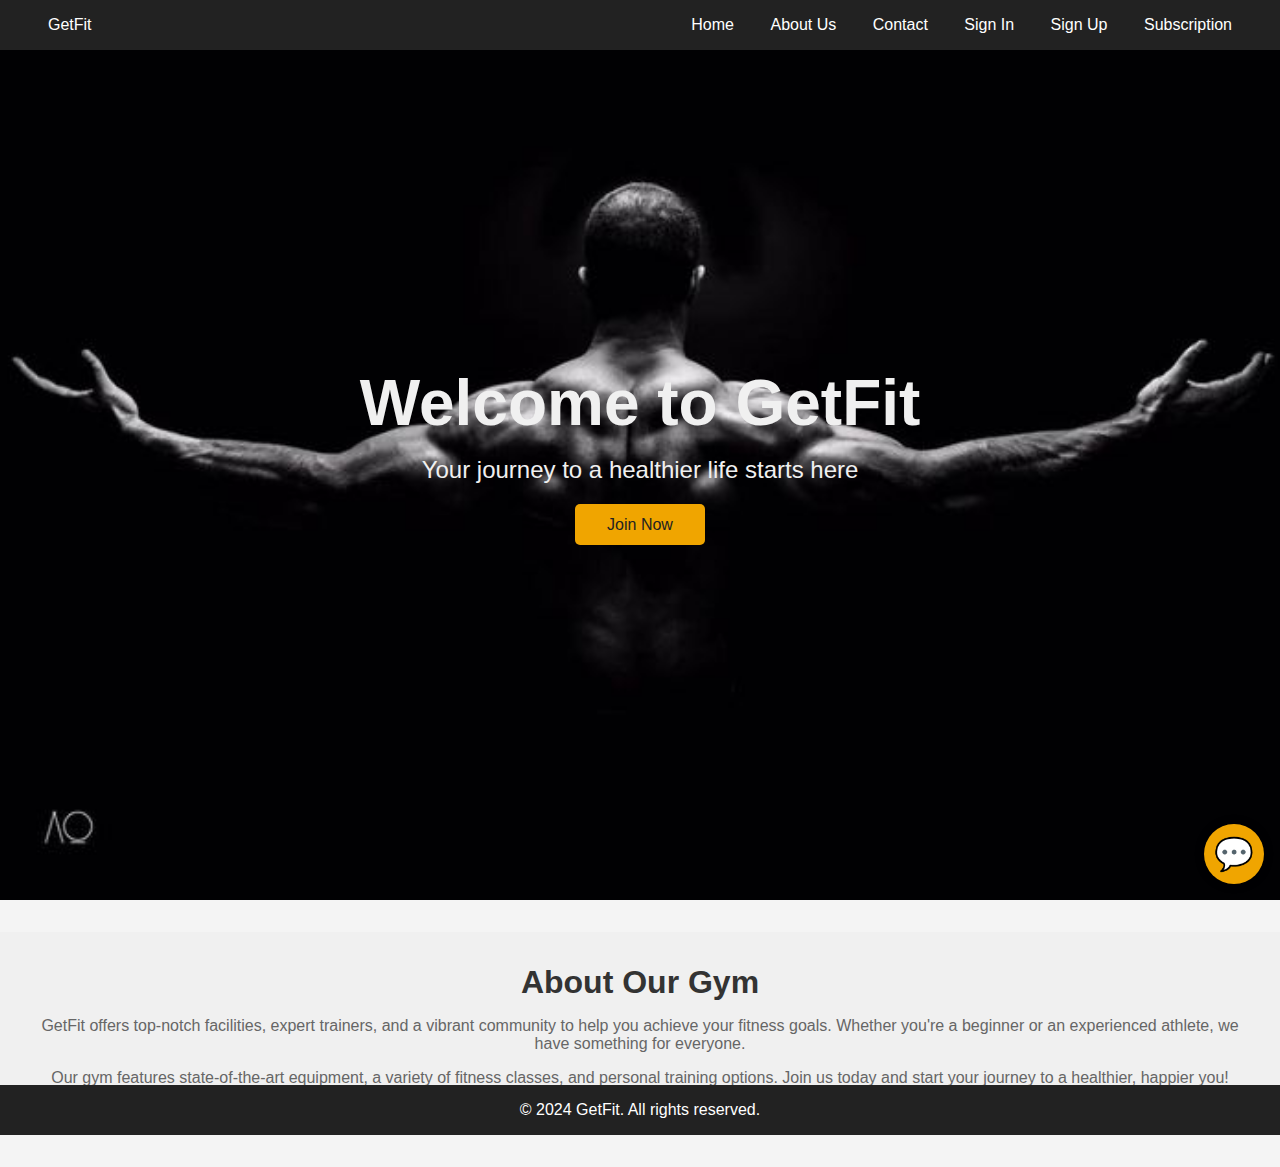
<file: index.html>
<!DOCTYPE html>
<html lang="en">
<head>
    <meta charset="UTF-8">
    <meta name="viewport" content="width=device-width, initial-scale=1.0">
    <title>GetFit - Home</title>
    <link rel="stylesheet" href="style.css">
</head>
<body>
    <!-- Navbar -->
    <div class="navbar">
        <a href="index.html">GetFit</a>
        <div>
            <a href="index.html">Home</a>
            <a href="about.html">About Us</a>
            <a href="contact.html">Contact</a>
            <a href="signin.html">Sign In</a>
            <a href="signup.html">Sign Up</a>
            <a href="subscription.html">Subscription</a>
        </div>
    </div>

    <!-- Hero Section -->
    <div class="hero">
        <div>
            <h1>Welcome to GetFit</h1>
            <p>Your journey to a healthier life starts here</p>
            <a href="signup.html">Join Now</a>
        </div>
    </div>

    <!-- Additional Content -->
    <div class="content">
        <h2>About Our Gym</h2>
        <p>GetFit offers top-notch facilities, expert trainers, and a vibrant community to help you achieve your fitness goals. Whether you're a beginner or an experienced athlete, we have something for everyone.</p>
        <p>Our gym features state-of-the-art equipment, a variety of fitness classes, and personal training options. Join us today and start your journey to a healthier, happier you!</p>
    </div>

    <!-- Footer -->
    <div class="footer">
        <p>&copy; 2024 GetFit. All rights reserved.</p>
    </div>
    
    <!-- Chatbot Button -->
    <div id="chatbot">💬</div>

    <script src="script.js"></script>
</body>
</html>
</file>
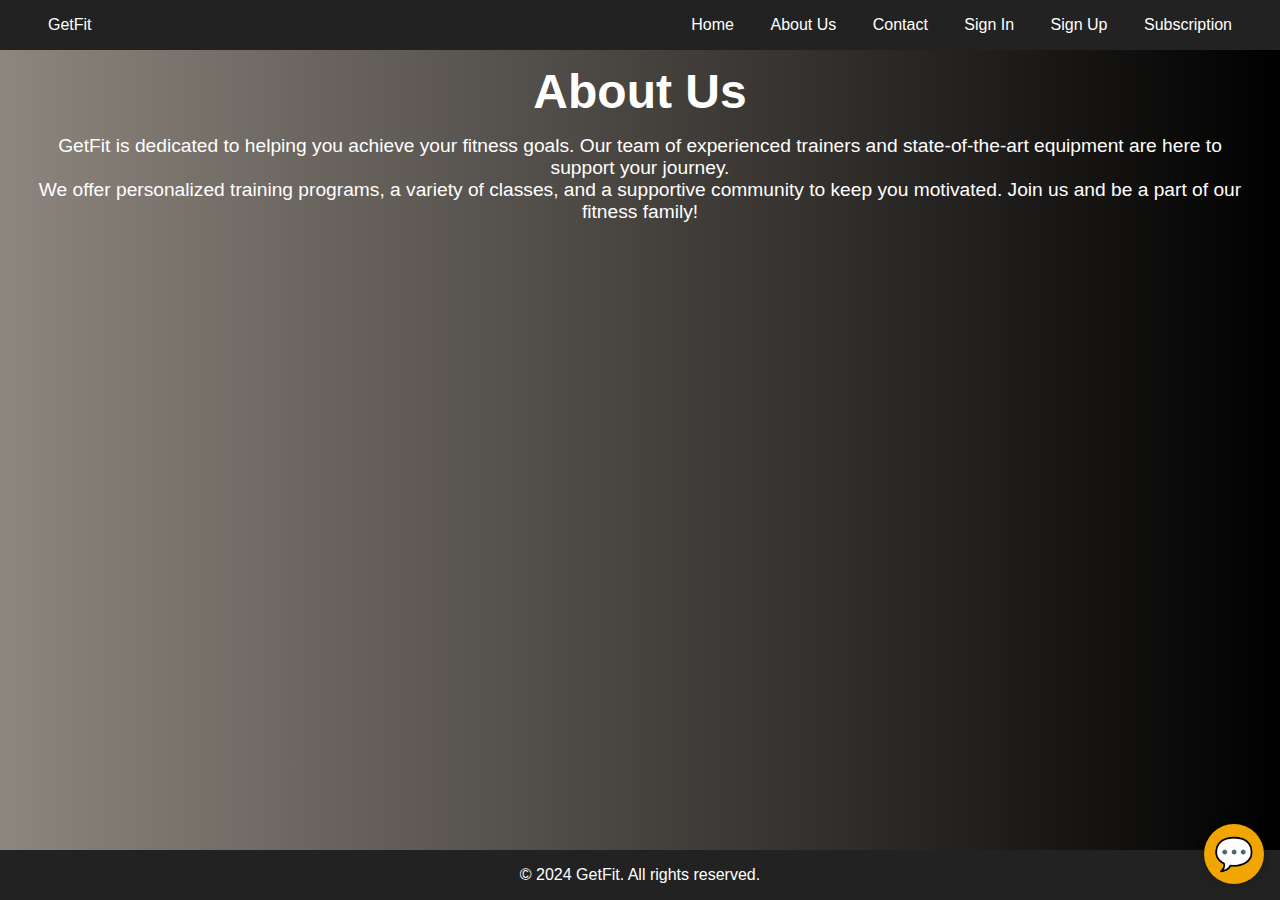
<file: about.html>
<!DOCTYPE html>
<html lang="en">
<head>
    <meta charset="UTF-8">
    <meta name="viewport" content="width=device-width, initial-scale=1.0">
    <title>GetFit - About Us</title>
    <link rel="stylesheet" href="style.css">
</head>
<body>
    <!-- Navbar -->
    <div class="navbar">
        <a href="index.html">GetFit</a>
        <div>
            <a href="index.html">Home</a>
            <a href="about.html">About Us</a>
            <a href="contact.html">Contact</a>
            <a href="signin.html">Sign In</a>
            <a href="signup.html">Sign Up</a>
            <a href="subscription.html">Subscription</a>
        </div>
    </div>

    <!-- About Us Content -->
    <div class="aboutcontent">
        <h1 class="aboutush1">About Us</h1>
        <div class="abt">
            <p>GetFit is dedicated to helping you achieve your fitness goals. Our team of experienced trainers and state-of-the-art equipment are here to support your journey.</p>
            <p>We offer personalized training programs, a variety of classes, and a supportive community to keep you motivated. Join us and be a part of our fitness family!</p>
        </div>
    </div>

    <!-- Footer -->
    <div class="footer">
        <p>&copy; 2024 GetFit. All rights reserved.</p>
    </div>
    
    <!-- Chatbot Button -->
    <div id="chatbot">💬</div>

    <script src="script.js"></script>
</body>
</html>
</file>
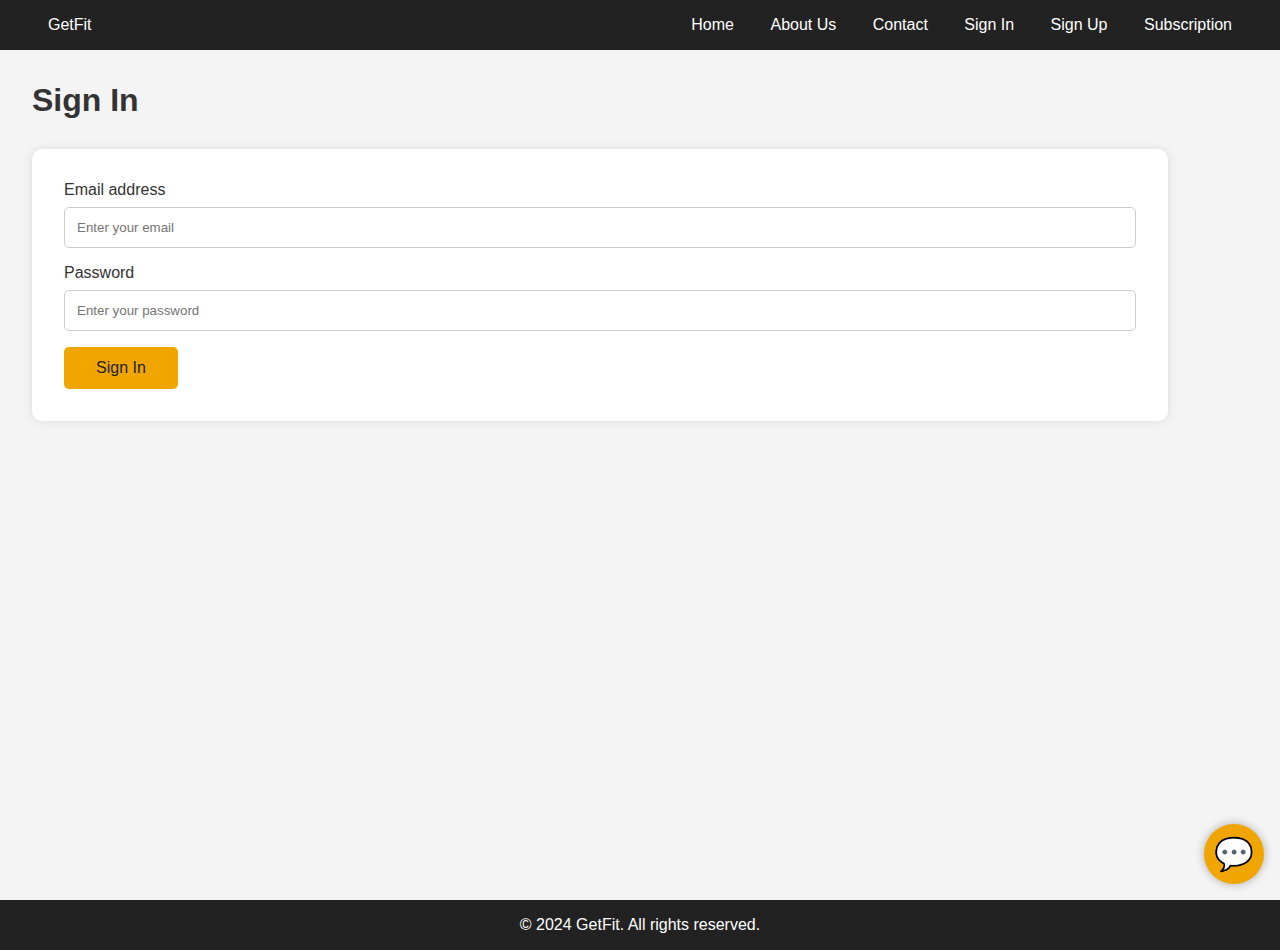
<file: signin.html>
<!DOCTYPE html>
<html lang="en">
<head>
    <meta charset="UTF-8">
    <meta name="viewport" content="width=device-width, initial-scale=1.0">
    <title>GetFit - Sign In</title>
    <link rel="stylesheet" href="style.css">
</head>
<body>
    <!-- Navbar -->
    <div class="navbar">
        <a href="index.html">GetFit</a>
        <div>
            <a href="index.html">Home</a>
            <a href="about.html">About Us</a>
            <a href="contact.html">Contact</a>
            <a href="signin.html">Sign In</a>
            <a href="signup.html">Sign Up</a>
            <a href="subscription.html">Subscription</a>
        </div>
    </div>

    <!-- Sign In Content -->
    <div class="container">
        <h1>Sign In</h1>
        <form class="signinform">
            <div class="form-group">
                <label for="email">Email address</label>
                <input type="email" id="email" placeholder="Enter your email">
            </div>
            <div class="form-group">
                <label for="password">Password</label>
                <input type="password" id="password" placeholder="Enter your password">
            </div>
            <button type="submit">Sign In</button>
        </form>
    </div>

    <!-- Footer -->
    <div class="footer">
        <p>&copy; 2024 GetFit. All rights reserved.</p>
    </div>
    
    <!-- Chatbot Button -->
    <div id="chatbot">💬</div>

    <script src="script.js"></script>
</body>
</html>
</file>
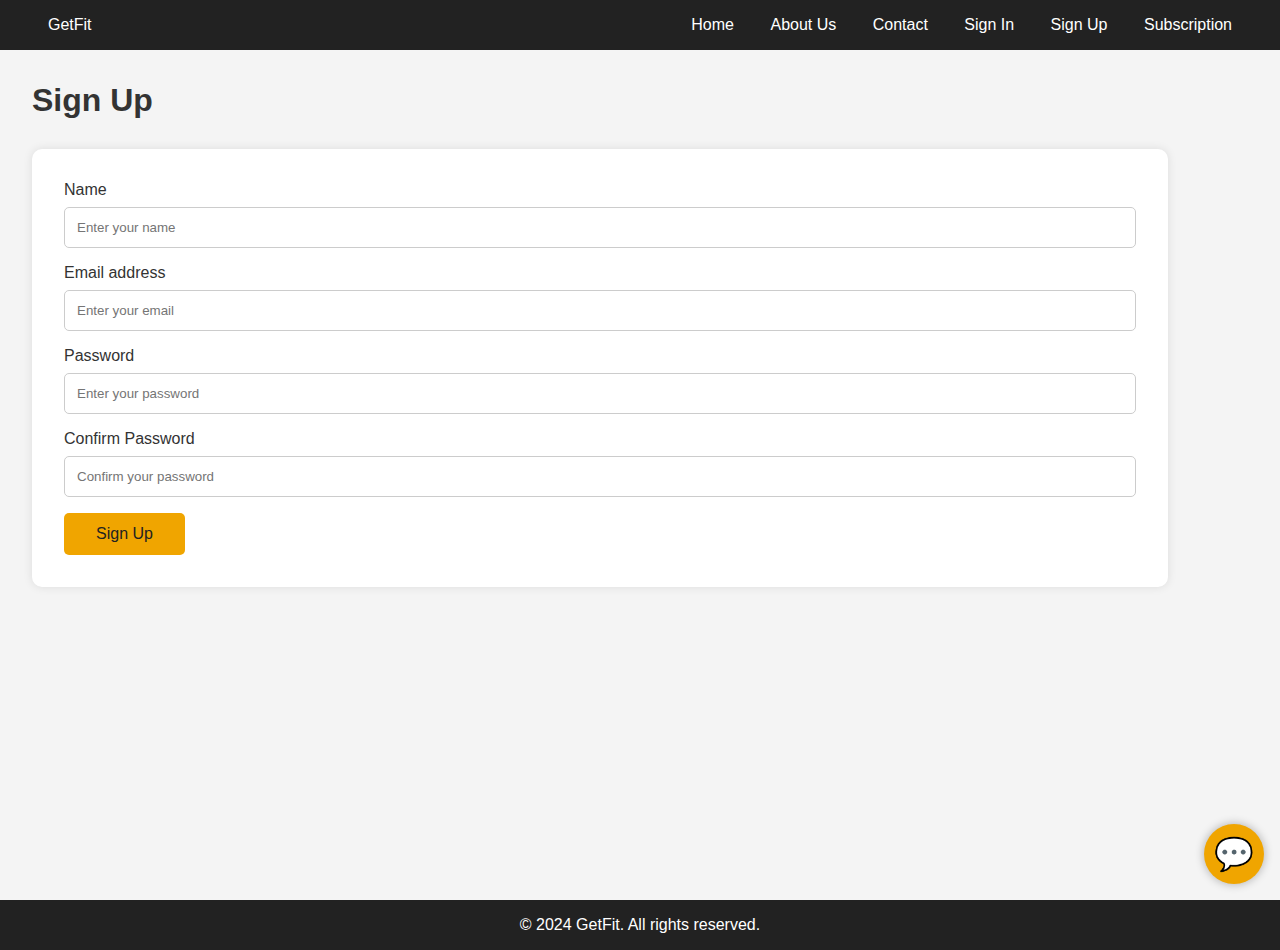
<file: signup.html>
<!DOCTYPE html>
<html lang="en">
<head>
    <meta charset="UTF-8">
    <meta name="viewport" content="width=device-width, initial-scale=1.0">
    <title>GetFit - Sign Up</title>
    <link rel="stylesheet" href="style.css">
</head>
<body>
    <!-- Navbar -->
    <div class="navbar">
        <a href="index.html">GetFit</a>
        <div>
            <a href="index.html">Home</a>
            <a href="about.html">About Us</a>
            <a href="contact.html">Contact</a>
            <a href="signin.html">Sign In</a>
            <a href="signup.html">Sign Up</a>
            <a href="subscription.html">Subscription</a>
        </div>
    </div>

    <!-- Sign Up Content -->
    <div class="container">
        <h1>Sign Up</h1>
        <form>
            <div class="form-group">
                <label for="name">Name</label>
                <input type="text" id="name" placeholder="Enter your name">
            </div>
            <div class="form-group">
                <label for="email">Email address</label>
                <input type="email" id="email" placeholder="Enter your email">
            </div>
            <div class="form-group">
                <label for="password">Password</label>
                <input type="password" id="password" placeholder="Enter your password">
            </div>
            <div class="form-group">
                <label for="confirm-password">Confirm Password</label>
                <input type="password" id="confirm-password" placeholder="Confirm your password">
            </div>
            <button type="submit">Sign Up</button>
        </form>
    </div>

    <!-- Footer -->
    <div class="footer">
        <p>&copy; 2024 GetFit. All rights reserved.</p>
    </div>
    
    <!-- Chatbot Button -->
    <div id="chatbot">💬</div>

    <script src="script.js"></script>
</body>
</html>
</file>
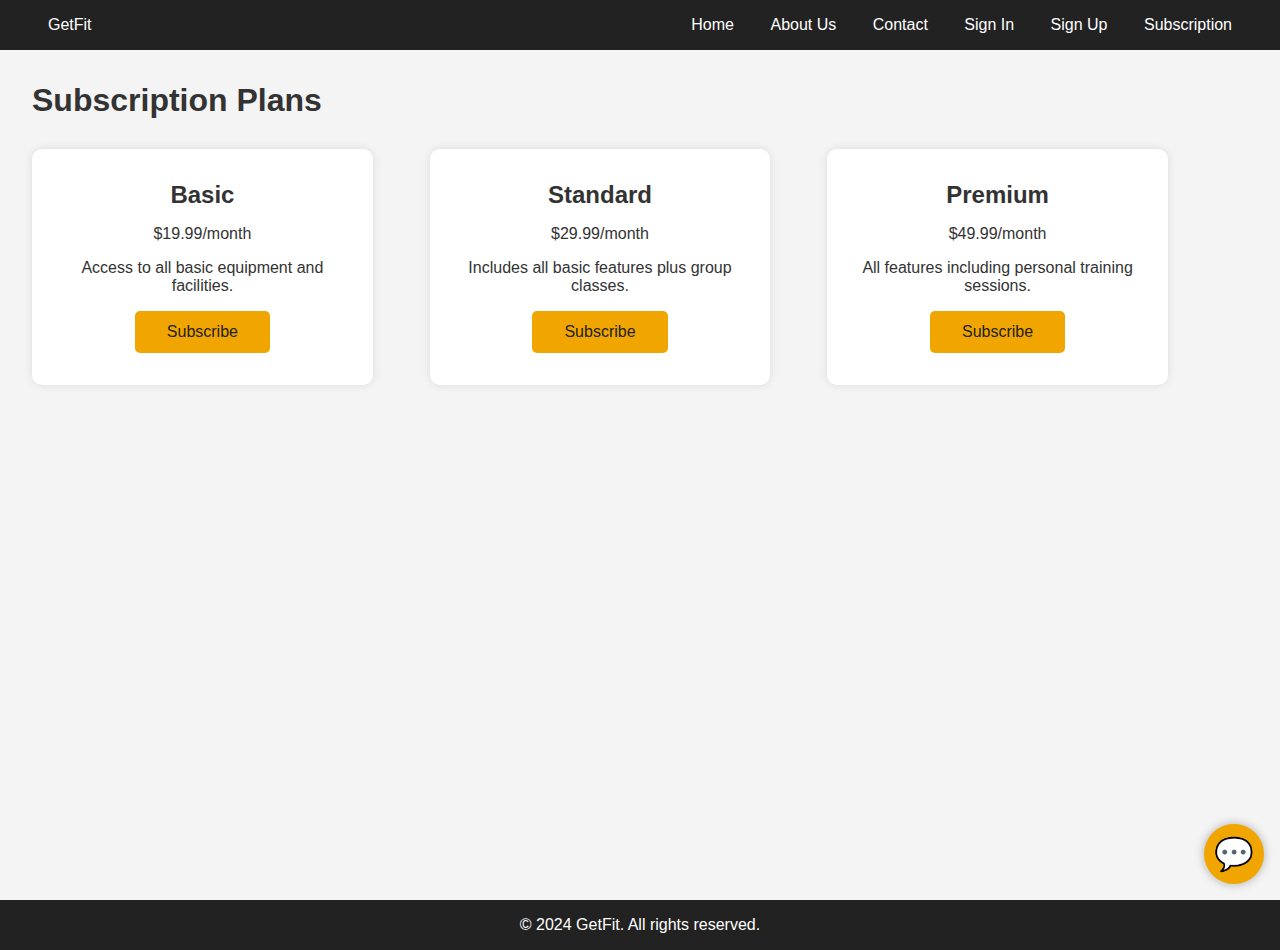
<file: subscription.html>
<!DOCTYPE html>
<html lang="en">
<head>
    <meta charset="UTF-8">
    <meta name="viewport" content="width=device-width, initial-scale=1.0">
    <title>GetFit - Subscription</title>
    <link rel="stylesheet" href="style.css">
</head>
<body>
    <!-- Navbar -->
    <div class="navbar">
        <a href="index.html">GetFit</a>
        <div>
            <a href="index.html">Home</a>
            <a href="about.html">About Us</a>
            <a href="contact.html">Contact</a>
            <a href="signin.html">Sign In</a>
            <a href="signup.html">Sign Up</a>
            <a href="subscription.html">Subscription</a>
        </div>
    </div>

    <!-- Subscription Plans -->
    <div class="container">
        <h1>Subscription Plans</h1>
        <div class="cards">
            <div class="card">
                <h5>Basic</h5>
                <p>$19.99/month</p>
                <p>Access to all basic equipment and facilities.</p>
                <button>Subscribe</button>
            </div>
            <div class="card">
                <h5>Standard</h5>
                <p>$29.99/month</p>
                <p>Includes all basic features plus group classes.</p>
                <button>Subscribe</button>
            </div>
            <div class="card">
                <h5>Premium</h5>
                <p>$49.99/month</p>
                <p>All features including personal training sessions.</p>
                <button>Subscribe</button>
            </div>
        </div>
    </div>

    <!-- Footer -->
    <div class="footer">
        <p>&copy; 2024 GetFit. All rights reserved.</p>
    </div>
    
    <!-- Chatbot Button -->
    <div id="chatbot">💬</div>

    <script src="script.js"></script>
</body>
</html>
</file>
<file: style.css>
/* Basic Reset */
* {
    margin: 0;
    padding: 0;
    box-sizing: border-box;
}

body {
    font-family: 'Arial', sans-serif;
    background-color: #f4f4f4;
    color: #333;
    position: relative;
    min-height: 100vh;
}

/* Navbar */
.navbar {
    background-color: #222;
    color: #fff;
    padding: 1rem 2rem;
    display: flex;
    justify-content: space-between;
    align-items: center;
    position: fixed;
    width: 100%;
    top: 0;
    z-index: 1000;
}

.navbar a {
    color: #fff;
    margin: 0 1rem;
    text-decoration: none;
}

.navbar a:hover {
    color: #f0a500;
}

/* Hero Section */
.hero {
    background: url('images/hero.jpeg') no-repeat center center/cover;
    height: 100vh;
    display: flex;
    justify-content: center;
    align-items: center;
    color: #f0f0f0;
    text-align: center;
    font-family: 'Gill Sans', 'Gill Sans MT', Calibri, 'Trebuchet MS', sans-serif;
}

.hero h1 {
    font-size: 4rem;
    margin-bottom: 1rem;
    animation: fadeInUp 1s ease-out;
}

.hero p {
    font-size: 1.5rem;
    margin-bottom: 2rem;
}

.hero a {
    padding: 0.75rem 2rem;
    background-color: #f0a500;
    color: #222;
    border-radius: 5px;
    font-size: 1rem;
    transition: background-color 0.3s, color 0.3s;
    text-decoration: none;
}

.hero a:hover {
    background-color: #222;
    color: #f0a500;
}

@keyframes fadeInUp {
    from {
        opacity: 0;
        transform: translateY(30px);
    }
    to {
        opacity: 1;
        transform: translateY(0);
    }
}

/* Main Content */
.container {
    margin-top: 50px;
    max-width: 1200px;
    padding: 2rem;
}

/* Home Page Additional Content */
.content {
    padding: 2rem;
    background-color: #f0f0f0;
    text-align: center;
    margin: 2rem 0;
}

.content h2 {
    font-size: 2rem;
    color: #333;
    margin-bottom: 1rem;
}

.content p {
    font-size: 1rem;
    color: #666;
    margin-bottom: 1rem;
}

/* About Us Page */
.aboutcontent {
    text-align: center;
    padding: 4rem 2rem;
    background: linear-gradient(to right, #8d867e, #000000);
    color: #fff;
    position: relative;
    min-height: 100vh;
    padding-bottom: 60px; /* Ensure space for footer */
}

.aboutush1 {
    font-size: 3rem;
    animation: fadeIn 2s ease-out;
    margin-bottom: 1rem;
}

.abt {
    font-size: 1.2rem;
    animation: fadeIn 2s ease-out 0.5s;
}

@keyframes fadeIn {
    from { opacity: 0; }
    to { opacity: 1; }
}

/* Contact Us Page */
.contact-body {
    display: flex;
    flex-direction: column;
    align-items: center;
    padding: 4rem;
    background-image: url('images/contact.jpeg');
    background-size: cover;
    background-position: center;
    color: #fff;
    text-align: center;
    min-height: 100vh;
    padding-bottom: 60px; /* Ensure space for footer */
}

.contacth1 {
    font-size: 3rem;
    color: #cf9100;
    text-shadow: 2px 2px 4px rgba(236, 230, 230, 0.5);
    margin-bottom: 1rem;
    animation: slideIn 1s ease-out;
    font-size: x-large;
}

.contactform {
    background: rgba(0, 0, 0, 0.5);
    padding: 2rem;
    border-radius: 10px;
    box-shadow: 0 0 10px rgba(0, 0, 0, 0.5);
}

@keyframes slideIn {
    from { transform: translateY(-50px); opacity: 0; }
    to { transform: translateY(0); opacity: 1; }
}

/* Form Styles */
form {
    margin-top: 30px;
    background-color: #fff;
    padding: 2rem;
    border-radius: 10px;
    box-shadow: 0 0 10px rgba(0, 0, 0, 0.1);
}

form .form-group {
    margin-bottom: 1rem;
}

form label {
    display: block;
    margin-bottom: 0.5rem;
}

form input, form textarea {
    width: 100%;
    padding: 0.75rem;
    border: 1px solid #ccc;
    border-radius: 5px;
    transition: border-color 0.3s;
}

form input:focus, form textarea:focus {
    border-color: #f0a500;
}

form button {
    padding: 0.75rem 2rem;
    background-color: #f0a500;
    color: #222;
    border: none;
    border-radius: 5px;
    font-size: 1rem;
    cursor: pointer;
    transition: background-color 0.3s, color 0.3s;
}

form button:hover {
    background-color: #222;
    color: #f0a500;
}

/* Subscription Cards */
.cards {
    display: flex;
    justify-content: space-between;
    flex-wrap: wrap;
}

.card {
    background-color: #fff;
    width: 30%;
    margin-bottom: 70px;
    padding: 2rem;
    border-radius: 10px;
    box-shadow: 0 0 10px rgba(0, 0, 0, 0.1);
    text-align: center;
    transition: transform 0.3s;
}

.card:hover {
    transform: translateY(-10px);
}

.card h5 {
    font-size: 1.5rem;
    margin-bottom: 1rem;
}

.card p {
    margin-bottom: 1rem;
}

.card button {
    padding: 0.75rem 2rem;
    background-color: #f0a500;
    color: #222;
    border: none;
    border-radius: 5px;
    font-size: 1rem;
    cursor: pointer;
    transition: background-color 0.3s;
}

.card button:hover {
    background-color: #222;
    color: #f0a500;
}

/* Footer */
.footer {
    background-color: #222;
    color: #fff;
    text-align: center;
    padding: 1rem;
    position: absolute;
    bottom: 0;
    width: 100%;
}

/* Chatbot */
#chatbot {
    position: fixed;
    bottom: 1rem;
    right: 1rem;
    background-color: #f0a500;
    color: #fff;
    border-radius: 50%;
    width: 60px;
    height: 60px;
    display: flex;
    align-items: center;
    justify-content: center;
    font-size: 2rem;
    cursor: pointer;
    box-shadow: 0 0 10px rgba(0, 0, 0, 0.3);
}

#chatbot:hover {
    background-color: #ff6f61;
}

/* Responsive Design */
@media (max-width: 768px) {
    .navbar {
        flex-direction: column;
        text-align: center;
    }

    .navbar a {
        display: block;
        margin: 0.5rem 0;
    }

    .cards {
        flex-direction: column;
        align-items: center;
    }

    .card {
        width: 80%;
    }
}
.cards{
    margin-top: 30px;
}
</file>
